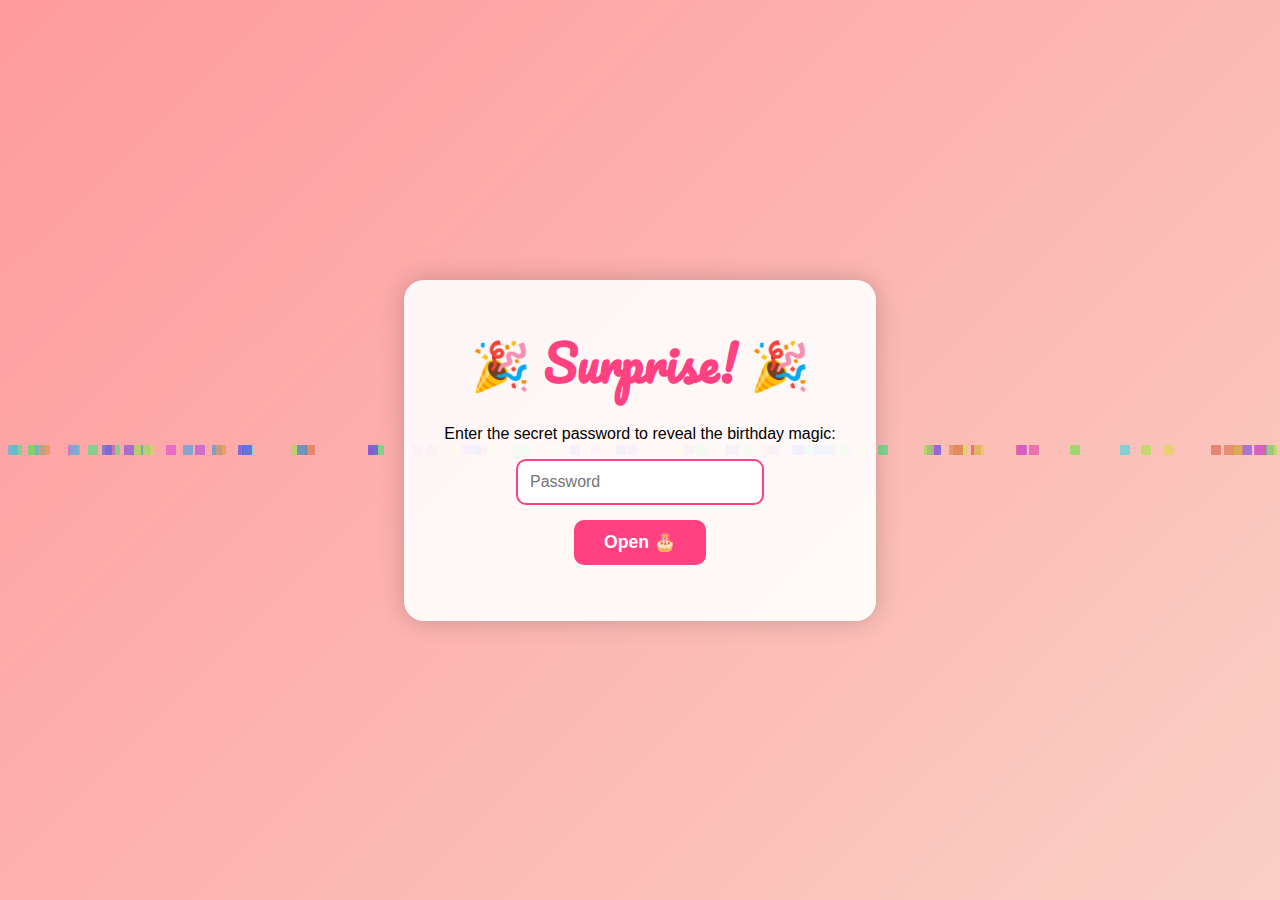
<file: index.html>
<!DOCTYPE html>
<html lang="en">
<head>
<meta charset="UTF-8">
<meta name="viewport" content="width=device-width, initial-scale=1.0">
<title>Birthday Surprise Login</title>
<style>
  @import url('https://fonts.googleapis.com/css2?family=Pacifico&display=swap');

  body {
    margin: 0;
    height: 100vh;
    display: flex;
    justify-content: center;
    align-items: center;
    background: linear-gradient(135deg, #ff9a9e 0%, #fad0c4 100%);
    overflow: hidden;
    font-family: 'Arial', sans-serif;
  }

  .confetti {
    position: absolute;
    width: 10px;
    height: 10px;
    background: #fff;
    opacity: 0.7;
    animation: fall linear infinite;
  }

  @keyframes fall {
    0% { transform: translateY(-10px) rotate(0deg); }
    100% { transform: translateY(110vh) rotate(360deg); }
  }

  .login-box {
    position: relative;
    background: rgba(255,255,255,0.9);
    padding: 40px;
    border-radius: 20px;
    text-align: center;
    box-shadow: 0 0 25px rgba(0,0,0,0.2);
    z-index: 1;
  }

  h1 {
    font-family: 'Pacifico', cursive;
    font-size: 3em;
    color: #ff4081;
    margin: 0 0 20px 0;
  }

  input[type="password"] {
    padding: 12px;
    width: 220px;
    margin-bottom: 15px;
    border-radius: 10px;
    border: 2px solid #ff4081;
    font-size: 1em;
    outline: none;
  }

  button {
    padding: 12px 30px;
    border: none;
    background: #ff4081;
    color: white;
    font-size: 1.1em;
    font-weight: bold;
    border-radius: 10px;
    cursor: pointer;
    transition: transform 0.2s;
  }

  button:hover {
    transform: scale(1.1);
    background: #ff79a9;
  }

  #error {
    color: red;
    margin-top: 10px;
    font-weight: bold;
  }

  .balloons {
    position: absolute;
    bottom: -50px;
    left: 20%;
    animation: float 6s ease-in-out infinite alternate;
  }

  .balloons img {
    width: 60px;
    margin: 0 10px;
  }

  @keyframes float {
    0% { transform: translateY(0); }
    100% { transform: translateY(-150px); }
  }
</style>
</head>
<body>

<div class="login-box">
  <h1>🎉 Surprise! 🎉</h1>
  <p>Enter the secret password to reveal the birthday magic:</p>
  <input type="password" id="password" placeholder="Password" />
  <br>
  <button onclick="checkPassword()">Open 🎂</button>
  <p id="error"></p>
</div>


<script>
  function checkPassword() {
    const input = document.getElementById('password').value;
    const correctPassword = "Khushii@2510"; // change your password
    if(input === correctPassword){
      alert("🎉 Password correct! Enjoy the surprise! 🎉");
      window.location.href = "khushii_birthday_site.html"; // main birthday page
    } else {
      document.getElementById('error').textContent = "Incorrect password! Try again 🎈";
    }
  }

  // Simple confetti effect
  for(let i=0; i<100; i++){
    const confetti = document.createElement('div');
    confetti.className = 'confetti';
    confetti.style.left = Math.random()*100 + 'vw';
    confetti.style.animationDuration = (2 + Math.random()*3) + 's';
    confetti.style.background = `hsl(${Math.random()*360}, 70%, 60%)`;
    document.body.appendChild(confetti);
  }
</script>

</body>
</html>
</file>
